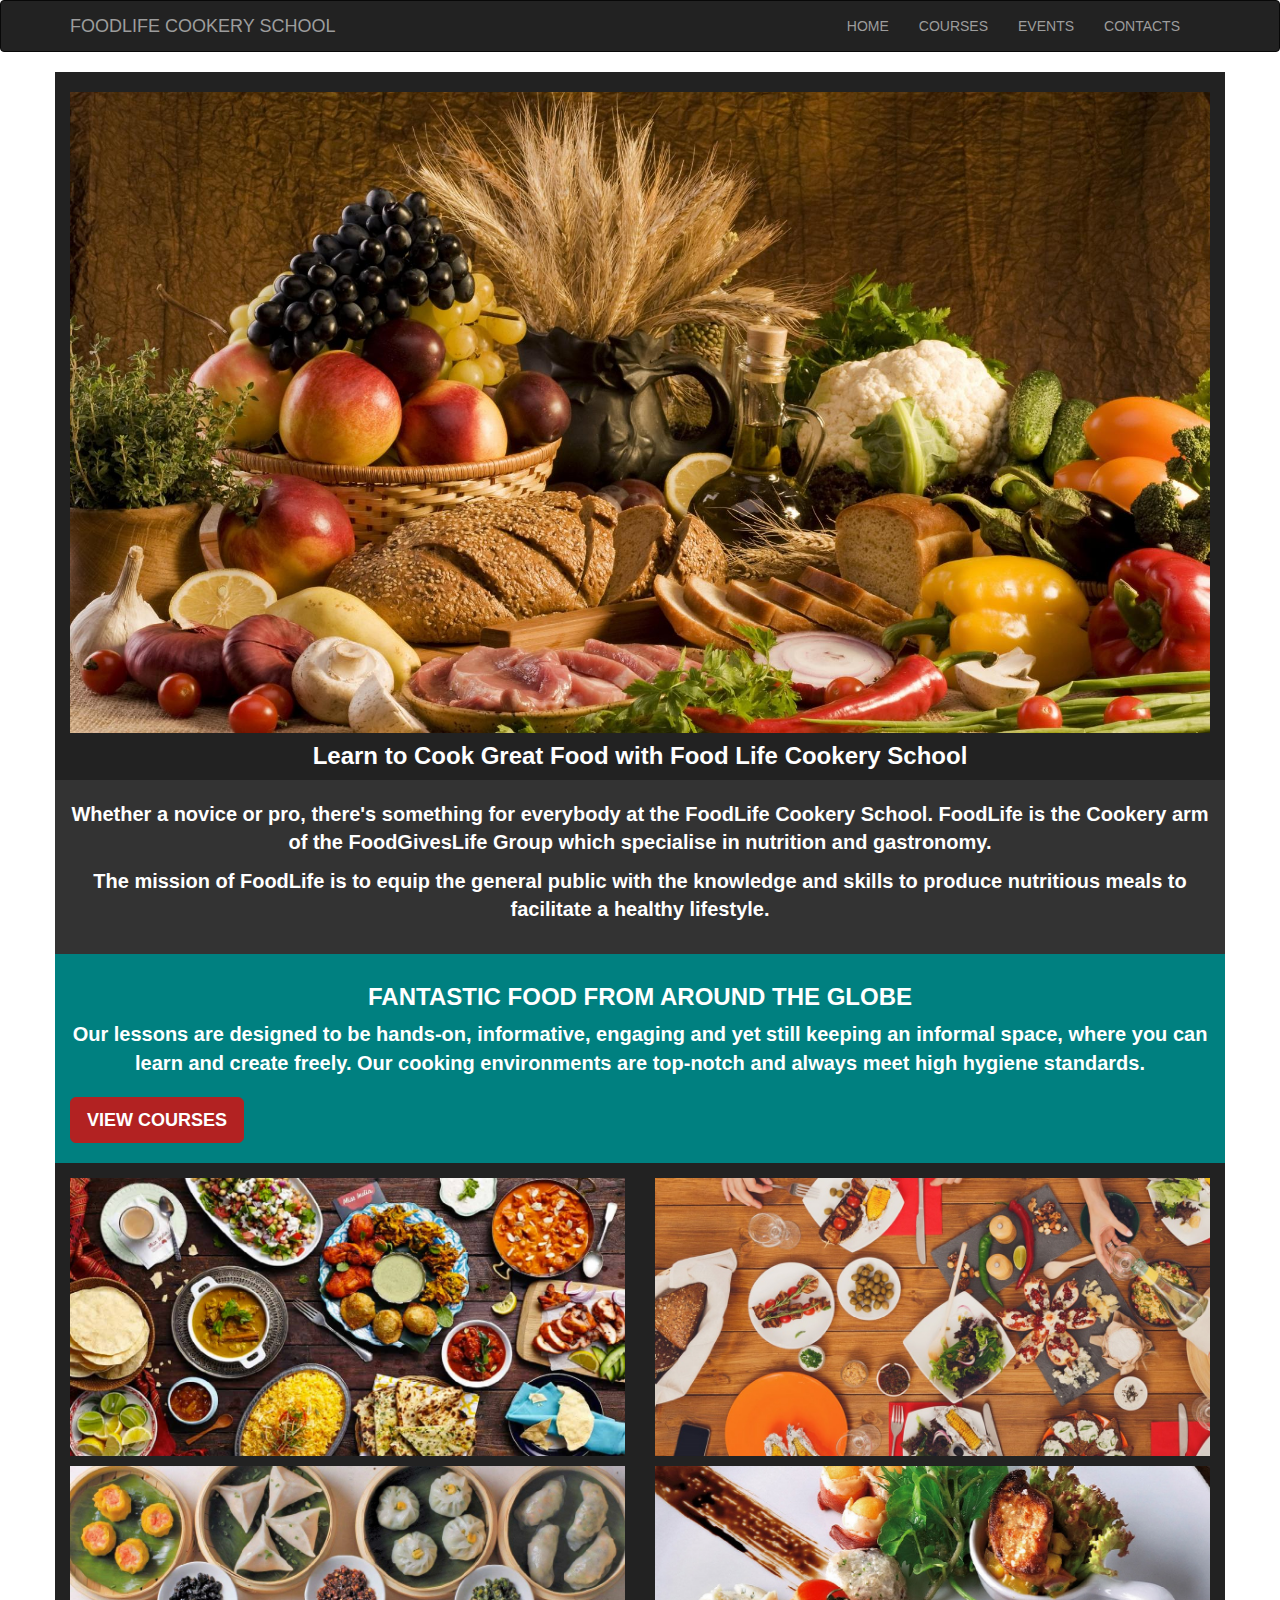
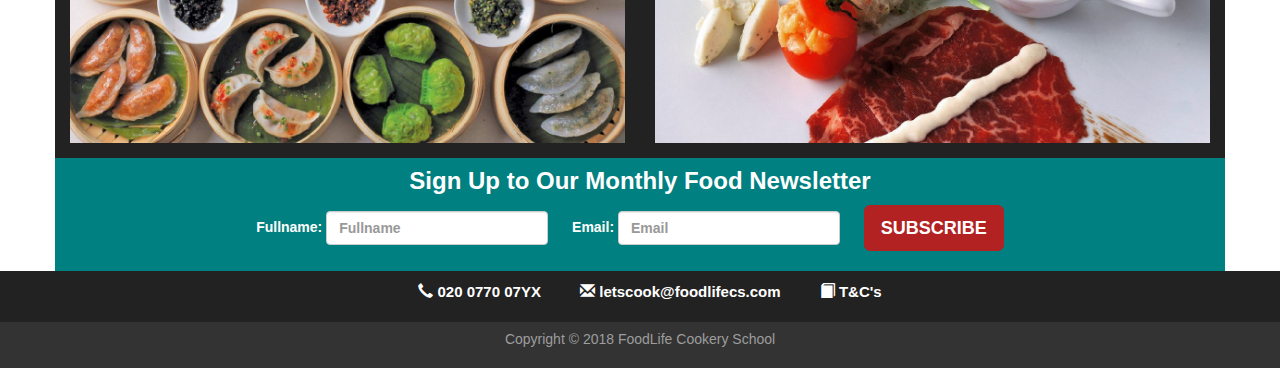
<file: index.html>
<!DOCTYPE html>
<html lang="en">
<head>

	<meta charset="utf-8">
	<title>FoodLife Cookery School</title>
	<!--Set up viewpoert for responsive design-->
	<meta name="viewport" content="width=device-width, initial-scale=1">
	<!--Load bootstrap CSS-->
	<link type="text/css" rel="stylesheet" href="bootstrap-3.3.7-dist/css/bootstrap.min.css">
	<!--Load external CSS-->
	<link rel="stylesheet" type="text/css" href="css/homeForm.css"> 	<!--load newsletter signup form-->
	<link rel="stylesheet" type="text/css" href="css/homeImages.css">	<!--load homepage images-->
	<link rel="stylesheet" type="text/css" href="css/siteFooter.css"> 	<!--load footer-->
	<link rel="stylesheet" type="text/css" href="css/homeFinal.css"> 	<!--load remaining css styling-->
	<!--load external script-->
	<link rel="stylesheet" type="text/javascript" href="#">

</head>
<body>
<!--....................Main Navigation............................-->
	<nav class="navbar navbar-inverse">
		<div class="container"> <!-- adds margin to brand and links-->
			<div class="navbar-header">
				<a class="navbar-brand" href="">FOODLIFE COOKERY SCHOOL</a>
				<!-- Responsive Navigation Menu Button-->
				<button type="button" class="navbar-toggle collapsed" data-toggle="collapse" data-target="#myCollapsingList">
					<span class="icon-bar"></span>
					<span class="icon-bar"></span>
					<span class="icon-bar"></span>
				</button>
			</div>

			<!--........Navigation Links With Responsive Classes...-->
			<ul id="myCollapsingList" class="nav navbar-nav navbar-right collapse navbar-collapse">
				<li><a href="index.html">HOME</a></li>
				<li><a href="Courses.html">COURSES</a></li>
				<li><a href="Events.html">EVENTS</a></li>
				<li><a href="Contacts.html">CONTACTS</a></li>
			</ul>
		</div>
	</nav>
<!--...................Content Area...............................-->

<div class="container">
	<!--...................row 1, Main Pic..............-->
	
		<div class="row" id="row1">
			<div class="col-sm-12 col-md-12">
				<img class="img-responsive" src="images/home/home1.jpg" alt="Fruits and Vegetables">
				<div class="headerImgCaption">
					<h3><b>Learn to Cook Great Food with Food Life Cookery School<b></h3>
				</div>	
			</div>
		</div>
	
	<!--...................row 2...............-->
	
		<div class="row" id="row2">
			<div class="col-sm-12 col-md-12" id="welcome">
				<p>Whether a novice or pro, there's something for everybody at the FoodLife Cookery School. 
				FoodLife is the Cookery arm of the FoodGivesLife Group which specialise in nutrition and gastronomy. </p>
				<p>The mission of FoodLife is to equip the general public with the knowledge and skills 
				to produce nutritious meals to facilitate a healthy lifestyle.</p>				
			</div>
		</div>
	
	<!--...................row 3...............-->
	
		<div class="row" id="row3">
			<div class="col-sm-12 col-md-12" id="courseIntro">
				<h3><b>FANTASTIC FOOD FROM AROUND THE GLOBE</b></h3>
				<p>Our lessons are designed to be hands-on, informative, engaging and yet still keeping an informal space, where you can learn and create freely. Our cooking environments are top-notch and always meet high hygiene standards.</p>
				<button class="btn btn-lg btn-default"><a href="Courses.html"><b>VIEW COURSES</b></a></button>
			</div>
		</div>		
	
	<!--...................row 4, Food Pics..............-->
	
		<div class="row" id="row4">
			<div class="col-sm-6 col-md-6" id="pic1">
				<img class="img-responsive" src="images/home/home1.1.jpg" alt="Indian Food">	
			</div>
			<div class="col-sm-6 col-md" id="pic2">
				<img class="img-responsive" src="images/home/home2.jpg" alt="Moroccan Food">
			</div>
		</div>
	
	<!--...................row 5, Food Pics...............-->
	
		<div class="row" id="row5">
			<div class="col-sm-6 col-md-6" id="pic3">
				<img class="img-responsive" src="images/home/home3.jpg" alt="Pan Asian Food">
			</div>
			<div class="col-sm-6 col-md-6" id="pic4">
				<img class="img-responsive" src="images/home/home4.jpg" alt="Continental Food">
			</div>
		</div>
	
	<!--................row 6, Newsletter Signup...........-->
	
		<div class="row" id="row6">
			<div class="col-sm-12 col-md-12" id="formBox">
				<h3><b>Sign Up to Our Monthly Food Newsletter</b></h3>
				<form class="form-inline">
					<div class="form-group">
						<label for="inputFullname" id="Fname">Fullname:</label> 
						<input type="text" class="form-control" placeholder="Fullname" id="userFname">
					</div>
					<div class="form-group">
						<label for="inputEmail" id="Email">Email:</label>
						<input type="email" class="form-control" placeholder="Email" id="userEmail">
					</div>
					<div class="form-group">
						<button type="submit" class="btn btn-lg" id="formSubmit"><b>SUBSCRIBE</b></button>
					</div>
				</form>
			</div>
		</div>	
</div>

	<!--........................footer...................-->
	<footer>
		<div class="upperFooter">
			<ul class="list-unstyled list-inline">
				<li><span class="glyphicon glyphicon-earphone"></span><a href="#">  020 0770 07YX</a></li>
				<li><span class="glyphicon glyphicon-envelope"></span><a href="#">  letscook@foodlifecs.com</a></li>
				<li><span class="glyphicon glyphicon-book"></span><a href="#">  T&C's</a></li>
			</ul>
		</div>
		<div class="lowerFooter">
			<h4>Copyright © 2018 FoodLife Cookery School</h4>
		</div>
	</footer>

</body>

<!--..................Load jQuery Library from jQuery CDN (content delivery network)..........................-->

<!-- The integrity and crossorigin attributes are used for Subresource Integrity (SRI) checking. This allows browsers 
to ensure that resources hosted on third-party servers have not been tampered with. Use of SRI is recommended as a 
best-practice, whenever libraries are loaded from a third-party source. See srihash.org-->
<script src="https://code.jquery.com/jquery-3.3.1.min.js" integrity="sha256-FgpCb/KJQlLNfOu91ta32o/NMZxltwRo8QtmkMRdAu8=" crossorigin="anonymous"></script>

<!--Load bootstrap javascript-->
<script src="bootstrap-3.3.7-dist/js/bootstrap.min.js"></script>

</html>
</file>
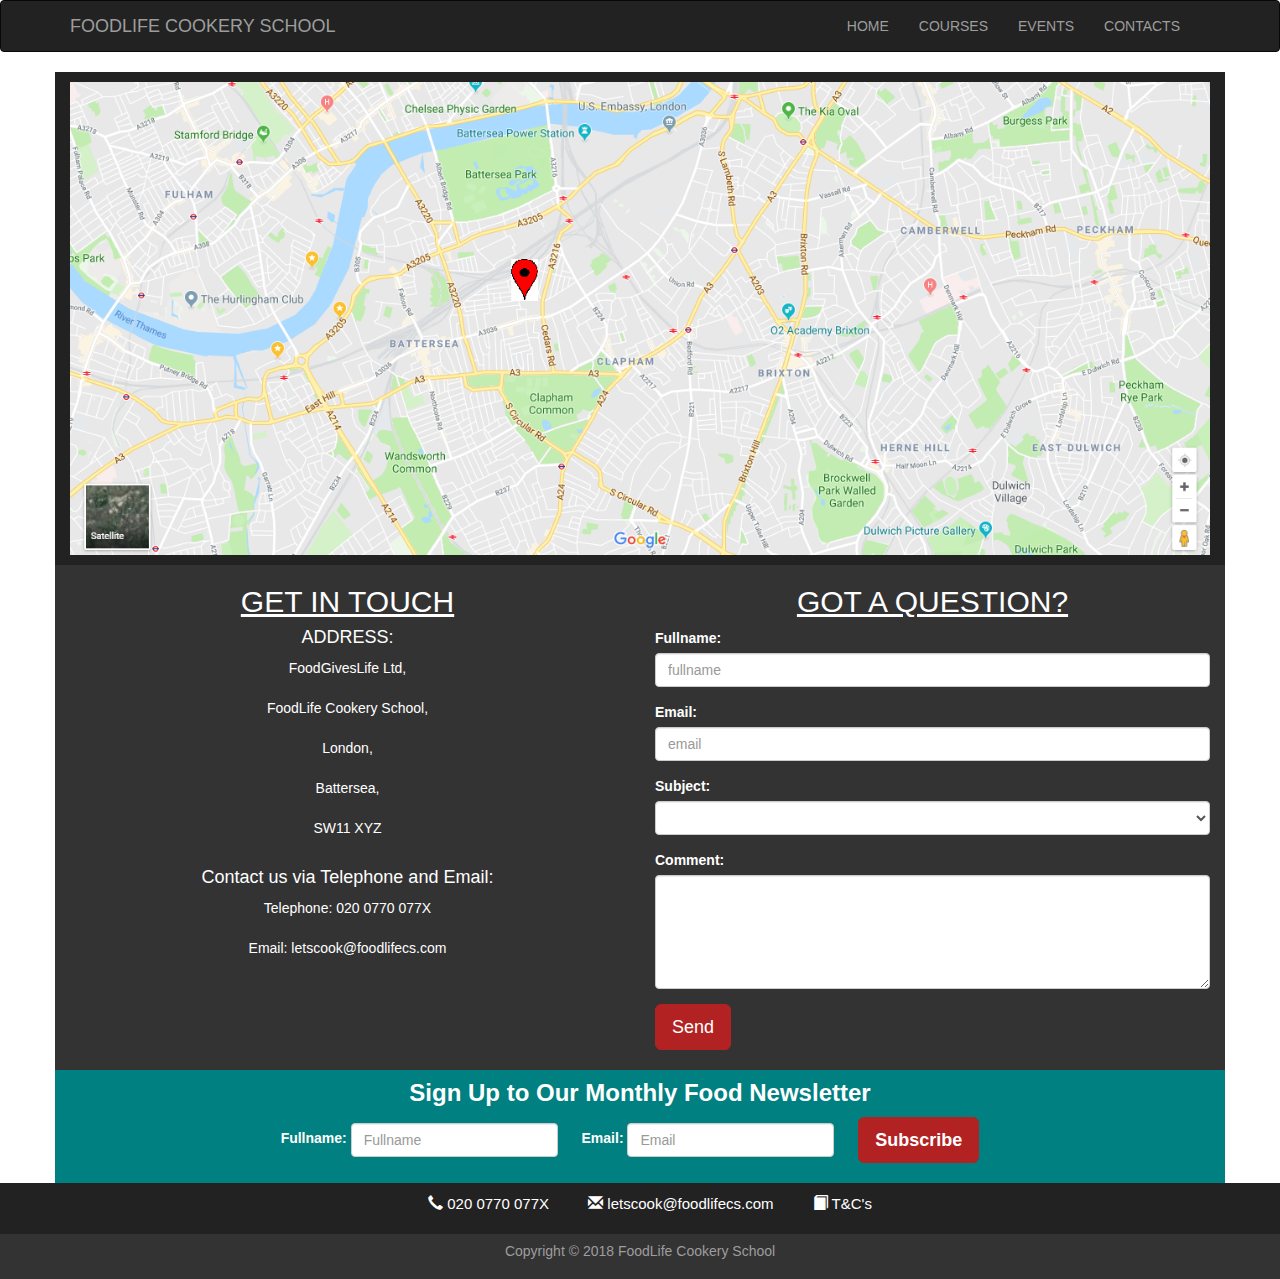
<file: Contacts.html>
<!DOCTYPE html>
<html lang="en">
<head>

	<meta charset="utf-8">
	<title>FoodLife Cookery School</title>
	<!--Set up viewpoert for responsive design-->
	<meta name="viewport" content="width=device-width, initial-scale=1">
	<!--Load bootstrap CSS-->
	<link type="text/css" rel="stylesheet" href="bootstrap-3.3.7-dist/css/bootstrap.min.css">
	<!--Load external CSS-->
	<link rel="stylesheet" type="text/css" href="css/siteFooter.css">	<!--footer css-->
	<link rel="stylesheet" type="text/css" href="css/contactsForm.css"> <!--Load Newsletter css-->
	<link rel="stylesheet" type="text/css" href="css/contactsFinal.css"> <!--remaining css styling-->
	<!--load external script-->
	<link rel="stylesheet" type="text/javascript" href="#">

</head>
<body>
<!--....................Main Navigation.............-->
	<nav class="navbar navbar-inverse">
		<div class="container"> <!-- adds margin to brand and links-->
			<div class="navbar-header">
				<a class="navbar-brand" href="">FOODLIFE COOKERY SCHOOL</a>
				<!-- Responsive Navigation Menu Button-->
				<button type="button" class="navbar-toggle collapsed" data-toggle="collapse" data-target="#myCollapsingList">
					<span class="icon-bar"></span>
					<span class="icon-bar"></span>
					<span class="icon-bar"></span>
				</button>
			</div>

			<!--........Navigation Links With Responsive Classes...-->
			<ul id="myCollapsingList" class="nav navbar-nav navbar-right collapse navbar-collapse">
				<li><a href="index.html">HOME</a></li>
				<li><a href="Courses.html">COURSES</a></li>
				<li><a href="Events.html">EVENTS</a></li>
				<li><a href="Contacts.html">CONTACTS</a></li>
			</ul>
		</div>
	</nav>
<!--...................Content Area...............................-->

<div class="container">
	<!--...................row 1, location map...............-->
	<div class="row" id="row1">
		<div class="col-sm-12 col-lg-12">
			<img class="img-responsive" src="images/contacts/map1.PNG" alt="Location Map">
		</div>
	</div>
	<!--...................row 2, contact...............-->
	<div class="row" id="row2">
		<div class="col-sm-6 col-lg-6">
			<h2>GET IN TOUCH</h2>
			<article>			
				<h4>ADDRESS:</h4>
				<p id="address">
					FoodGivesLife Ltd,<br><br>
					FoodLife Cookery School,<br><br>
					London,<br><br>
					Battersea,<br><br>
					SW11 XYZ<br><br>
				</p>
				<h4>Contact us via Telephone and Email:</h4>
				<p>	
					Telephone: 020 0770 077X<br><br>
					Email: letscook@foodlifecs.com 
				</p>
			</article>
		</div>

		<div class="col-sm-6 col-lg-6">
			<h2>GOT A QUESTION?</h2>
			<form>
				<div class="form-group">
					<label for="inputFullname" id="contactFname">Fullname:</label>
					<input class="form-control" type="text" placeholder="fullname" id="inputFname">
				</div>
				<div class="form-group">
					<label for="inputEmail" id="contactEmail">Email:</label>
					<input class="form-control" type="email" placeholder="email" id="inputEmail">
				</div>
				<div class="form-group">
					<label for="select">Subject:</label>
					<select class="form-control" id="selectList">
						<option></option>
						<option>Login</option>
						<option>Newsletter Signup</option>
						<option>Courses/Sessions</option>
						<option>Payments</option>
					</select>
				</div>
				<div class="form-group">
					<label for="comment">Comment:</label>
					<textarea class="form-control" rows="5" id="comment"></textarea>
				</div>
				<button type="submit" class="btn btn-lg" id="sendButton"><a href="#">Send</a></button>
			</form>
		</div>

	</div>
	<!--...................row 3, nwesletter sign up...............-->
	<div class="row" id="row3">
		<div class="col-sm-12 col-md-12" id="formBox">
			<h3><b>Sign Up to Our Monthly Food Newsletter</b></h3>
			<form class="form-inline">
				<div class="form-group">
					<label for="inputFullname" id="Fname">Fullname:</label> 
					<input type="text" class="form-control" placeholder="Fullname" id="userFname">
				</div>
				<div class="form-group">
					<label for="inputEmail" id="Email">Email:</label>
					<input type="email" class="form-control" placeholder="Email" id="userEmail">
				</div>
				<div class="form-group">
					<button type="submit" class="btn btn-lg" id="formSubmit"><b>Subscribe</b></button>
				</div>
			</form>
		</div>
	</div>

</div>
	<!--........................................................-->
	<footer>
		<div class="upperFooter">
			<ul class="list-unstyled list-inline">
				<li><span class="glyphicon glyphicon-earphone"></span><a href="#">  020 0770 077X</a></li>
				<li><span class="glyphicon glyphicon-envelope"></span><a href="#">  letscook@foodlifecs.com</a></li>
				<li><span class="glyphicon glyphicon-book"></span><a href="#">  T&C's</a></li>
			</ul>
		</div>
		<div class="lowerFooter">
			<h4>Copyright © 2018 FoodLife Cookery School</h4>
		</div>
	</footer>

</body>

<!--..................Load jQuery Library from jQuery CDN (content delivery network)..........................-->

<!-- The integrity and crossorigin attributes are used for Subresource Integrity (SRI) checking. This allows browsers 
to ensure that resources hosted on third-party servers have not been tampered with. Use of SRI is recommended as a 
best-practice, whenever libraries are loaded from a third-party source. See srihash.org-->

<script src="https://code.jquery.com/jquery-3.3.1.min.js" integrity="sha256-FgpCb/KJQlLNfOu91ta32o/NMZxltwRo8QtmkMRdAu8=" crossorigin="anonymous"></script>

<!--Load bootstrap javascript-->
<script src="bootstrap-3.3.7-dist/js/bootstrap.min.js"></script>

</html>
</file>
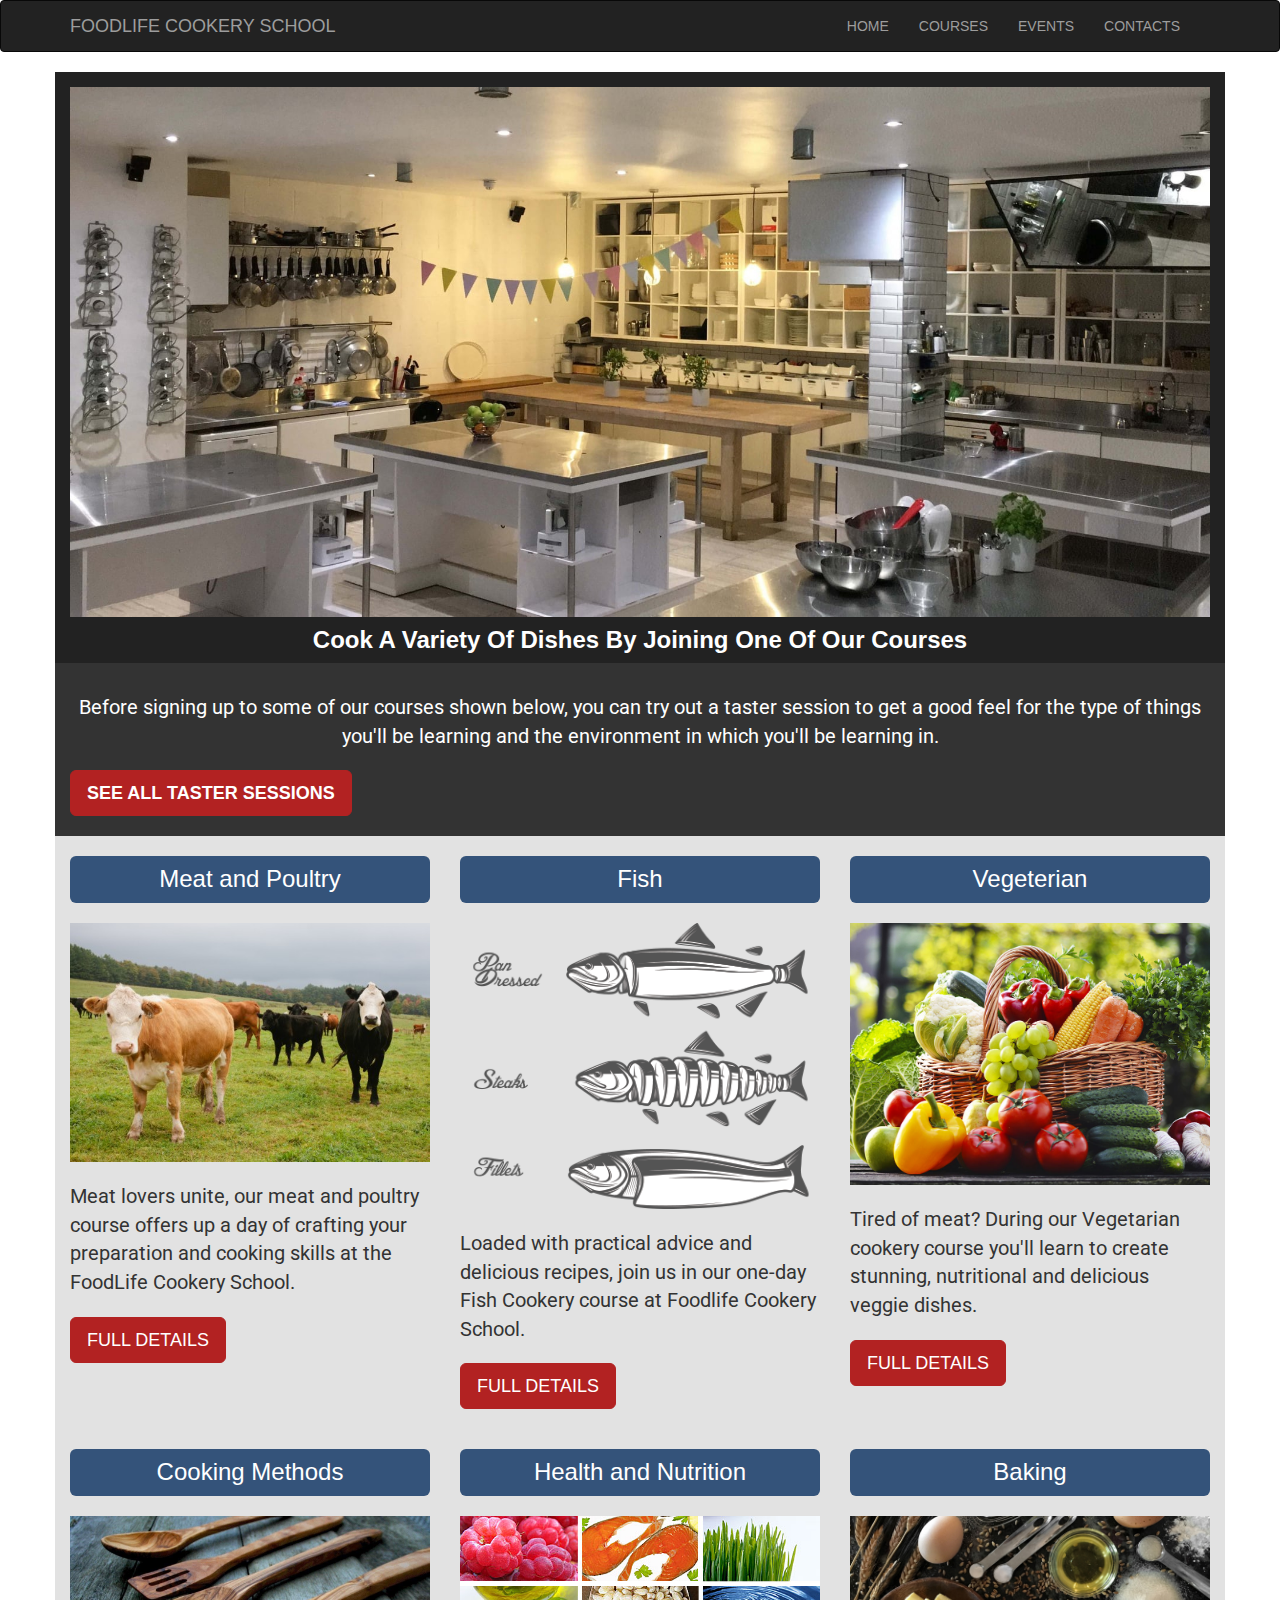
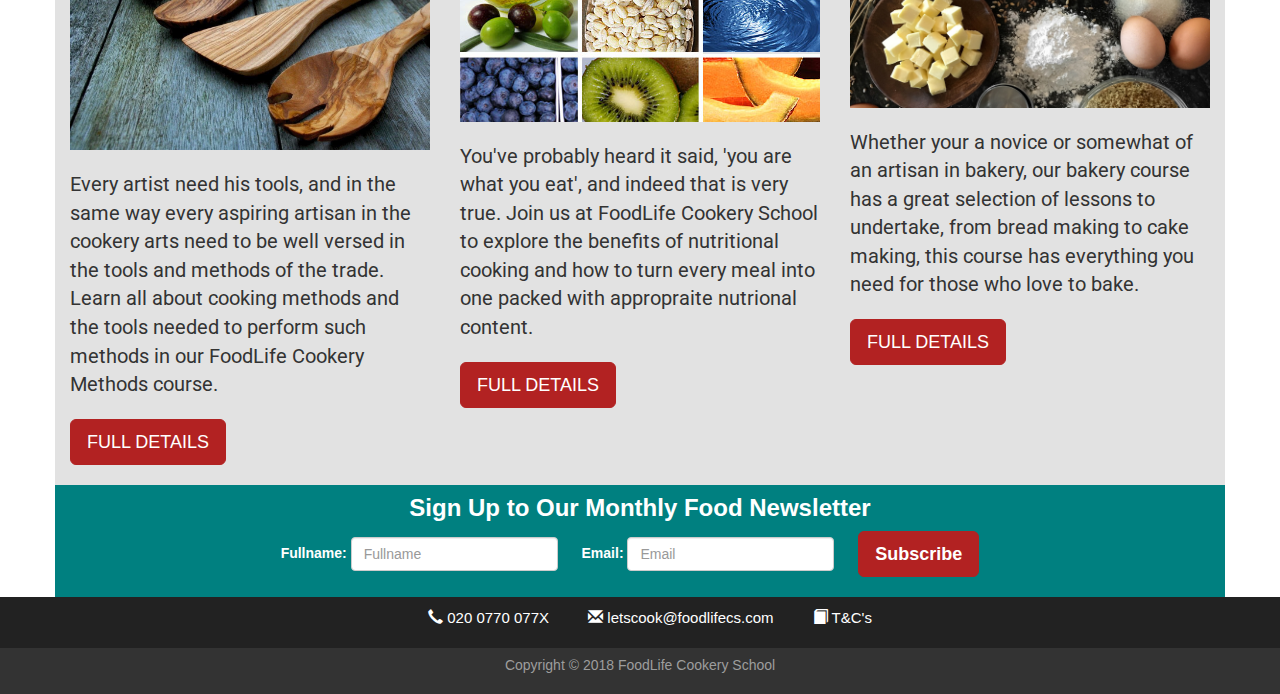
<file: Courses.html>
<!DOCTYPE html>
<html lang="en">
<head>

	<meta charset="utf-8">
	<title>FoodLife Cookery School</title>
	<!--Set up viewpoert for responsive design-->
	<meta name="viewport" content="width=device-width, initial-scale=1">
	<!--Load bootstrap CSS-->
	<link type="text/css" rel="stylesheet" href="bootstrap-3.3.7-dist/css/bootstrap.min.css">
	<!--Load external CSS-->
	<link rel="stylesheet" type="text/css" href="css/siteFooter.css"> 			<!--load site footer-->
	<link rel="stylesheet" type="text/css" href="css/coursesForm.css"> 			<!--load newsletter signup-->
	<link rel="stylesheet" type="text/css" href="css/coursesImages.css"> 		<!--load images-->
	<link rel="stylesheet" type="text/css" href="css/coursesTasterSession.css"> <!--load tester session row-->
	<link rel="stylesheet" type="text/css" href="css/coursesFinal.css"> 		<!--load remaining css styling-->
	<!--Load Font style-->
	<link href="https://fonts.googleapis.com/css?family=Roboto" rel="stylesheet">
	<!--load external script-->
	<link rel="stylesheet" type="text/javascript" href="#">

</head>
<body>
<!--....................Main Navigation.............-->
	<nav class="navbar navbar-inverse">
		<div class="container"> <!-- adds margin to brand and links-->
			<div class="navbar-header">
				<a class="navbar-brand" href="">FOODLIFE COOKERY SCHOOL</a>
				<!-- Responsive Navigation Menu Button-->
				<button type="button" class="navbar-toggle collapsed" data-toggle="collapse" data-target="#myCollapsingList">
					<span class="icon-bar"></span>
					<span class="icon-bar"></span>
					<span class="icon-bar"></span>
				</button>
			</div>

			<!--........Navigation Links With Responsive Classes...-->
			<ul id="myCollapsingList" class="nav navbar-nav navbar-right collapse navbar-collapse">
				<li><a href="index.html">HOME</a></li>
				<li><a href="Courses.html">COURSES</a></li>
				<li><a href="Events.html">EVENTS</a></li>
				<li><a href="Contacts.html">CONTACTS</a></li>
			</ul>
		</div>
	</nav>
<!--.......................Content Area..................................................-->

<div class="container">
	<!--...................row 1, Main pic................................-->
	<div class="row" id="row1">
		<div class="col-sm-12 col-md-12">
			<img class="img-responsive" src="images/courses/courses3.jpg" alt="kitchen">
			<div class="headerImgCaption">
				<h3><b> cook a variety of dishes by joining one of our courses</b></h3>
			</div>
		</div>
	</div>

	<!--...................row 2, Taster Sessions..........................-->
	<div class="row" id="row2">
		<div class="col-sm-12 col-md-12" id="taster">
			<p>Before signing up to some of our courses shown below, you can try out a taster 
			session to get a good feel for the type of things you'll be learning and the environment 
			in which you'll be learning in.</p>
			<button class="btn btn-lg btn-default"><a href="#"><b>SEE ALL TASTER SESSIONS</b></a></button>	
		</div>
	</div>

	<!--...................row 3, Courses 1...................................-->

	<div class="row" id="row3">
		<div class="col-sm-4 col-md-4">
			<h3>Meat and Poultry</h3>
			<img class="img-responsive" src="images/courses/beef4.jpg" alt="Beefs cows roaming field">
			<p>Meat lovers unite, our meat and poultry course offers up a day of crafting
			your preparation and cooking skills at the FoodLife Cookery School.</p>
			<button class="btn btn-lg"><a href="">FULL DETAILS</a></button>
				
		</div>
		<div class="col-sm-4 col-md-4">
			<h3>Fish</h3>
			<img class="img-responsive" src="images/courses/fish1.png" alt="Fish Cuts">
			<p>Loaded with practical advice and delicious recipes, join us in our one-day 
			Fish Cookery course at Foodlife Cookery School.</p>
			<button class="btn btn-lg"><a href="">FULL DETAILS</a></button>

				
		</div>
		<div class="col-sm-4 col-md-4">
			<h3>Vegeterian</h3>
			<img class="img-responsive" src="images/courses/veggie2.jpg" alt="Vegetables">
			<p>Tired of meat? During our Vegetarian cookery course you'll 
			learn to create stunning, nutritional and delicious veggie dishes.</p>
			<button class="btn btn-lg"><a href="">FULL DETAILS</a></button>
				
		</div>
	</div>
		
	<!--...................row 4, Courses 2...................................-->
	<div class="row" id="row4">
		<div class="col-sm-4 col-md-4">
			<h3>Cooking Methods</h3>
			<img class="img-responsive" src="images/courses/cookingtools1.jpg" alt="Wooden Spoons">
			<p>Every artist need his tools, and in the same way every aspiring artisan in the cookery arts need to be well versed 
			in the tools and methods of the trade. Learn all about cooking methods and the tools needed to perform such methods
			in our FoodLife Cookery Methods course.</p>
			<button class="btn btn-lg"><a href="">FULL DETAILS</a></button>
			
		</div>
		<div class="col-sm-4 col-md-4">
			<h3>Health and Nutrition</h3>
			<img class="img-responsive" src="images/courses/healthnutri1.jpg" alt="Health and Nutrition">
			<p>You've probably heard it said, 'you are what you eat', and indeed that is very true.
			Join us at FoodLife Cookery School to explore the benefits of nutritional cooking and how to 
			turn every meal into one packed with appropraite nutrional content. </p>
			<button class="btn btn-lg"><a href="">FULL DETAILS</a></button>

				
		</div>
		<div class="col-sm-4 col-md-4">
			<h3>Baking</h3>
			<img class="img-responsive" src="images/courses/baking1.jpg" alt="Baking tools">
			<p>Whether your a novice or somewhat of an artisan in bakery, our bakery course
			has a great selection of lessons to undertake, from bread making to cake making, this course has
			everything you need for those who love to bake.</p>
			<button class="btn btn-lg"><a href="">FULL DETAILS</a></button>
				
		</div>
	</div>
	<!--...................row 5, Newsletter signup.............-->
	<div class="row" id="row5">
		<div class="col-sm-12 col-md-12" id="formBox">
			<h3><b>Sign Up to Our Monthly Food Newsletter</b></h3>
			<form class="form-inline">
				<div class="form-group">
					<label for="inputFullname" id="Fname">Fullname:</label> 
					<input type="text" class="form-control" placeholder="Fullname" id="userFname">
				</div>
				<div class="form-group">
					<label for="inputEmail" id="Email">Email:</label>
					<input type="email" class="form-control" placeholder="Email" id="userEmail">
				</div>
				<div class="form-group">
					<button type="submit" class="btn btn-lg" id="formSubmit"><b>Subscribe</b></button>
				</div>
			</form>
		</div>
	</div>

</div>

	<!--........................................................-->
	<footer>
		<div class="upperFooter">
			<ul class="list-unstyled list-inline">
				<li><span class="glyphicon glyphicon-earphone"></span><a href="#">  020 0770 077X</a></li>
				<li><span class="glyphicon glyphicon-envelope"></span><a href="#">  letscook@foodlifecs.com</a></li>
				<li><span class="glyphicon glyphicon-book"></span><a href="#">  T&C's</a></li>
			</ul>
		</div>
		<div class="lowerFooter">
			<h4>Copyright © 2018 FoodLife Cookery School</h4>
		</div>
	</footer>

</body>

<!--..................Load jQuery Library from jQuery CDN (content delivery network)..........................-->

<!-- The integrity and crossorigin attributes are used for Subresource Integrity (SRI) checking. This allows browsers 
to ensure that resources hosted on third-party servers have not been tampered with. Use of SRI is recommended as a 
best-practice, whenever libraries are loaded from a third-party source. See srihash.org-->

<script src="https://code.jquery.com/jquery-3.3.1.min.js" integrity="sha256-FgpCb/KJQlLNfOu91ta32o/NMZxltwRo8QtmkMRdAu8=" crossorigin="anonymous"></script>

<!--Load bootstrap javascript-->
<script src="bootstrap-3.3.7-dist/js/bootstrap.min.js"></script>

</html>
</file>
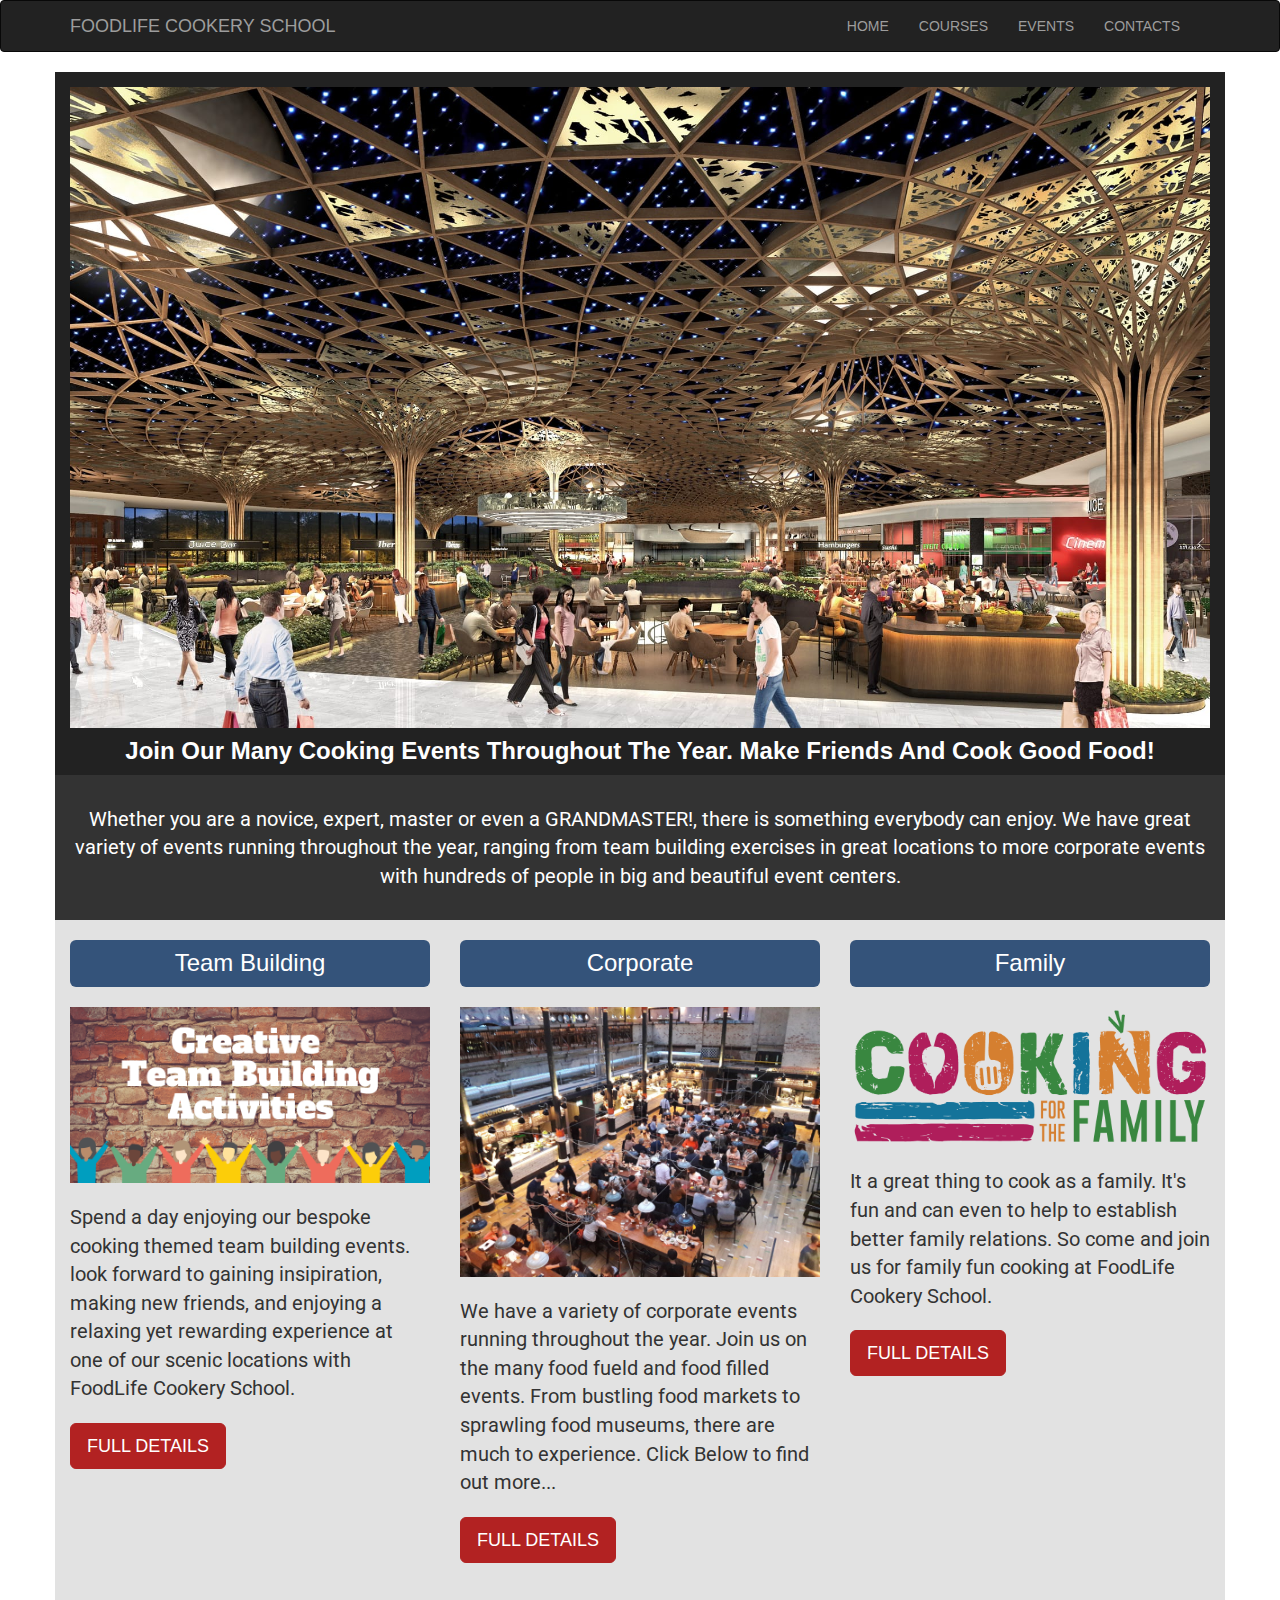
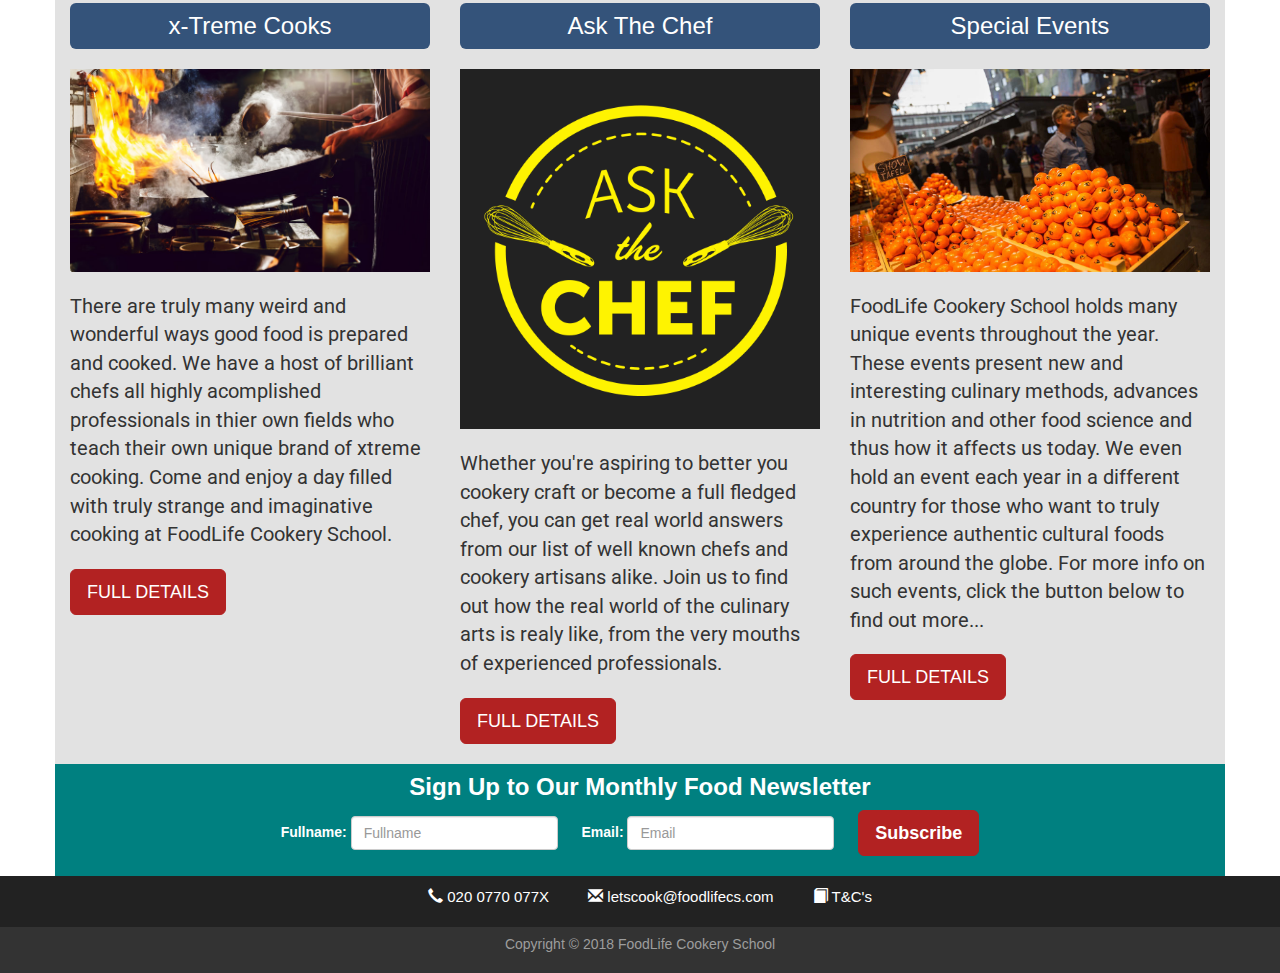
<file: Events.html>
<!DOCTYPE html>
<html lang="en">
<head>

	<meta charset="utf-8">
	<title>FoodLife Cookery School</title>
	<!--Set up viewpoert for responsive design-->
	<meta name="viewport" content="width=device-width, initial-scale=1">
	<!--Load bootstrap CSS-->
	<link type="text/css" rel="stylesheet" href="bootstrap-3.3.7-dist/css/bootstrap.min.css">
	<!--Load external CSS-->
	<link rel="stylesheet" type="text/css" href="css/siteFooter.css"> 	<!--load site footer-->
	<link rel="stylesheet" type="text/css" href="css/eventsForm.css"> 	<!--load newsletter sign up-->
	<link rel="stylesheet" type="text/css" href="css/eventsImages.css"> <!--load images-->
	<link rel="stylesheet" type="text/css" href="css/eventsIntro.css">  <!--load intro section-->
	<link rel="stylesheet" type="text/css" href="css/eventsFinal.css">  <!--load remaining css styling-->
	<!--Load Font style-->
	<link href="https://fonts.googleapis.com/css?family=Roboto" rel="stylesheet">
	<!--load external script-->
	<link rel="stylesheet" type="text/javascript" href="#">

</head>
<body>
<!--....................Main Navigation.............-->
	<nav class="navbar navbar-inverse">
		<div class="container"> <!-- adds margin to brand and links-->
			<div class="navbar-header">
				<a class="navbar-brand" href="">FOODLIFE COOKERY SCHOOL</a>
				<!-- Responsive Navigation Menu Button-->
				<button type="button" class="navbar-toggle collapsed" data-toggle="collapse" data-target="#myCollapsingList">
					<span class="icon-bar"></span>
					<span class="icon-bar"></span>
					<span class="icon-bar"></span>
				</button>
			</div>

			<!--........Navigation Links With Responsive Classes...-->
			<ul id="myCollapsingList" class="nav navbar-nav navbar-right collapse navbar-collapse">
				<li><a href="index.html">HOME</a></li>
				<li><a href="Courses.html">COURSES</a></li>
				<li><a href="Events.html">EVENTS</a></li>
				<li><a href="Contacts.html">CONTACTS</a></li>
			</ul>
		</div>
	</nav>
<!--.......................Content Area..................................................-->

<div class="container">
	<!--...................row 1, Main pic................................-->
	<div class="row" id="row1">
		<div class="col-sm-12 col-md-12">
			<img class="img-responsive" src="images/events/events1.jpg" alt="Events">
			<div class="headerImgCaption">
				<h3><b>Join our many cooking events throughout the year. Make friends and cook good food!</b></h3>
			</div>
		</div>
	</div>

	<!--...................row 2, Intro..........................-->
	<div class="row" id="row2">
		<div class="col-sm-12 col-md-12" id="intro">
				<p>Whether you are a novice, expert, master or even a GRANDMASTER!, there is something 
				everybody can enjoy. We have great variety of events running throughout the year, ranging 
				from team building exercises in great locations to more corporate events with hundreds 
				of people in big and beautiful event centers.</p>	
		</div>
	</div>

	<!--...................row 3, Events 1...................................-->

	<div class="row" id="row3">
		<div class="col-sm-4 col-md-4">
			<h3>Team Building</h3>
			<img class="img-responsive" src="images/events/team-building1.png" alt="Team Building Logo">
			<p>Spend a day enjoying our bespoke cooking themed team building events. look forward to gaining insipiration, 
			making new friends, and enjoying a relaxing yet rewarding experience at one of our scenic locations 
			with FoodLife Cookery School.</p>
			<button class="btn btn-lg"><a href="">FULL DETAILS</a></button>
				
		</div>
		<div class="col-sm-4 col-md-4">
			<h3>Corporate</h3>
			<img class="img-responsive" src="images/events/corporate1.jpg" alt="Corporate Event">
			<p>We have a variety of corporate events running throughout the year. Join us on the many food fueld and food
			filled events. From bustling food markets to sprawling food museums, there are much to experience.
			Click Below to find out more...</p>
			<button class="btn btn-lg"><a href="">FULL DETAILS</a></button>

				
		</div>
		<div class="col-sm-4 col-md-4">
			<h3>Family</h3>
			<img class="img-responsive" src="images/events/family1.png" alt="Family Cooking Logo">
			<p>It a great thing to cook as a family. It's fun and can even to help to establish better family relations. 
			So come and join us for family fun cooking at FoodLife Cookery School.</p>
			<button class="btn btn-lg"><a href="">FULL DETAILS</a></button>
				
		</div>
	</div>
		
	<!--...................row 4, Events 2...................................-->
	<div class="row" id="row4">
		<div class="col-sm-4 col-md-4">
			<h3>x-Treme Cooks</h3>
			<img class="img-responsive" src="images/events/xtreme2.jpg" alt="Extreme Cooking">
			<p>There are truly many weird and wonderful ways good food is prepared and cooked.
			We have a host of brilliant chefs all highly acomplished professionals in thier own fields who
			teach their own unique brand of xtreme cooking. Come and enjoy a day filled with truly strange and imaginative cooking at
			FoodLife Cookery School.</p>
			<button class="btn btn-lg"><a href="">FULL DETAILS</a></button>
			
		</div>
		<div class="col-sm-4 col-md-4">
			<h3>Ask The Chef</h3>
			<div id="askchef1">
				<img class="img-responsive" src="images/events/askchef1.png" alt="Ask the Chef Logo">
			</div>
			<p>Whether you're aspiring to better you cookery craft or become a full fledged chef, you can get
			real world answers from our list of well known chefs and cookery artisans alike. 
			Join us to find out how the real world of the culinary arts is realy like, from the very mouths of 
			experienced professionals. </p>
			<button class="btn btn-lg"><a href="">FULL DETAILS</a></button>

				
		</div>
		<div class="col-sm-4 col-md-4">
			<h3>Special Events</h3>
			<img class="img-responsive" src="images/events/special-events1.jpg" alt="Market Stall">
			<p>FoodLife Cookery School holds many unique events throughout the year. These events present new and interesting 
			culinary methods, advances in nutrition and other food science and thus how it affects us today. 
			We even hold an event each year in a different country for those who want to truly experience authentic cultural foods
			from around the globe. For more info on such events, click the button below to find out more...</p>
			<button class="btn btn-lg"><a href="">FULL DETAILS</a></button>
				
		</div>
	</div>
	<!--...................row 5, Newsletter signup.............-->
	<div class="row" id="row5">
		<div class="col-sm-12 col-md-12" id="formBox">
			<h3><b>Sign Up to Our Monthly Food Newsletter</b></h3>
			<form class="form-inline">
				<div class="form-group">
					<label for="inputFullname" id="Fname">Fullname:</label> 
					<input type="text" class="form-control" placeholder="Fullname" id="userFname">
				</div>
				<div class="form-group">
					<label for="inputEmail" id="Email">Email:</label>
					<input type="email" class="form-control" placeholder="Email" id="userEmail">
				</div>
				<div class="form-group">
					<button type="submit" class="btn btn-lg" id="formSubmit"><b>Subscribe</b></button>
				</div>
			</form>
		</div>
	</div>

</div>

	<!--........................................................-->
	<footer>
		<div class="upperFooter">
			<ul class="list-unstyled list-inline">
				<li><span class="glyphicon glyphicon-earphone"></span><a href="#">  020 0770 077X</a></li>
				<li><span class="glyphicon glyphicon-envelope"></span><a href="#">  letscook@foodlifecs.com</a></li>
				<li><span class="glyphicon glyphicon-book"></span><a href="#">  T&C's</a></li>
			</ul>
		</div>
		<div class="lowerFooter">
			<h4>Copyright © 2018 FoodLife Cookery School</h4>
		</div>
	</footer>

</body>

<!--..................Load jQuery Library from jQuery CDN (content delivery network)..........................-->

<!-- The integrity and crossorigin attributes are used for Subresource Integrity (SRI) checking. This allows browsers 
to ensure that resources hosted on third-party servers have not been tampered with. Use of SRI is recommended as a 
best-practice, whenever libraries are loaded from a third-party source. See srihash.org-->

<script src="https://code.jquery.com/jquery-3.3.1.min.js" integrity="sha256-FgpCb/KJQlLNfOu91ta32o/NMZxltwRo8QtmkMRdAu8=" crossorigin="anonymous"></script>

<!--Load bootstrap javascript-->
<script src="bootstrap-3.3.7-dist/js/bootstrap.min.js"></script>

</html>
</file>
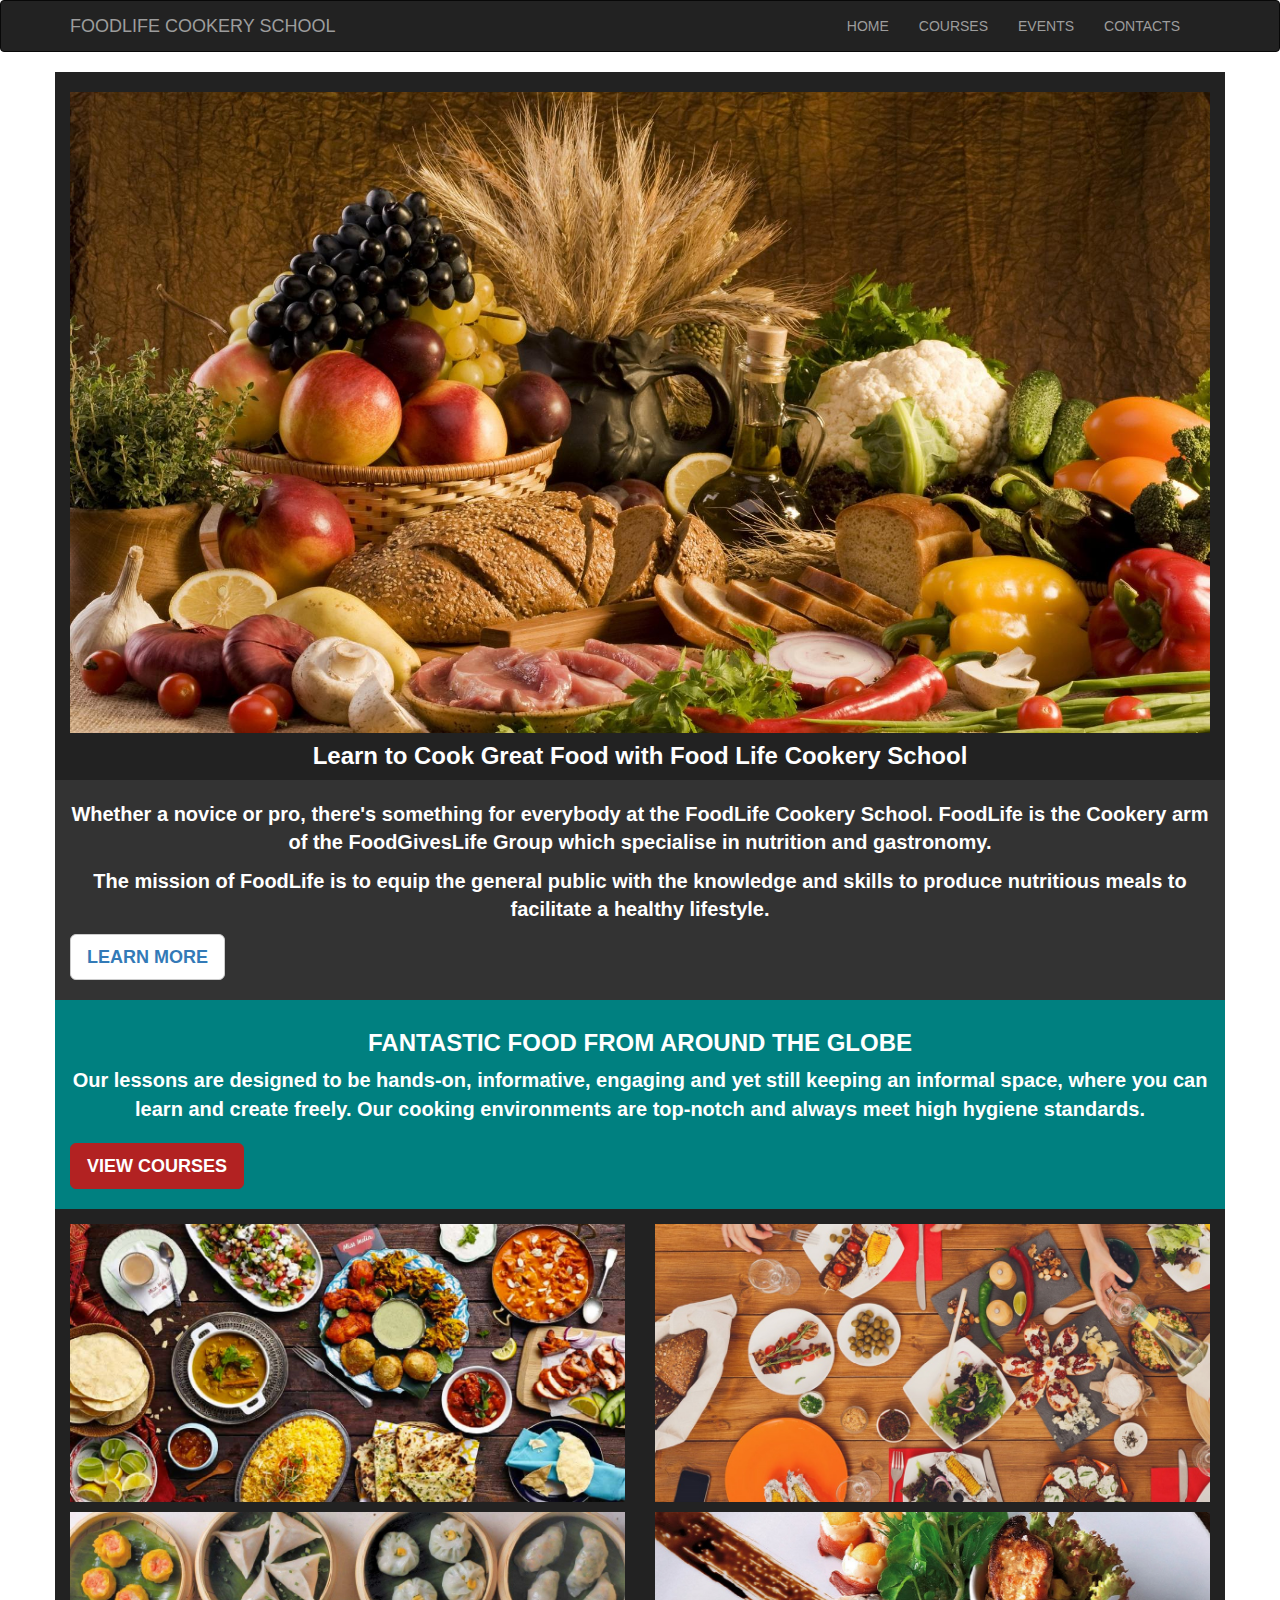
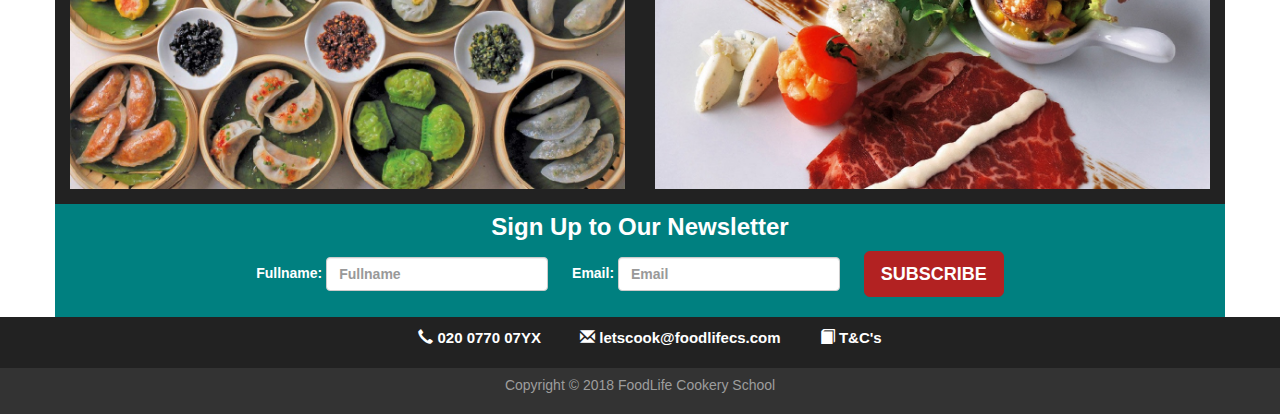
<file: Home.html>
<!DOCTYPE html>
<html lang="en">
<head>

	<meta charset="utf-8">
	<title>FoodLife Cookery School</title>
	<!--Set up viewpoert for responsive design-->
	<meta name="viewport" content="width=device-width, initial-scale=1">
	<!--Load bootstrap CSS-->
	<link type="text/css" rel="stylesheet" href="bootstrap-3.3.7-dist/css/bootstrap.min.css">
	<!--Load external CSS-->
	<link rel="stylesheet" type="text/css" href="css/homeForm.css"> 	<!--load newsletter signup form-->
	<link rel="stylesheet" type="text/css" href="css/homeImages.css">	<!--load homepage images-->
	<link rel="stylesheet" type="text/css" href="css/siteFooter.css"> 	<!--load footer-->
	<link rel="stylesheet" type="text/css" href="css/homeFinal.css"> 	<!--load remaining css styling-->
	<!--load external script-->
	<link rel="stylesheet" type="text/javascript" href="#">

</head>
<body>
<!--....................Main Navigation............................-->
	<nav class="navbar navbar-inverse">
		<div class="container"> <!-- adds margin to brand and links-->
			<div class="navbar-header">
				<a class="navbar-brand" href="">FOODLIFE COOKERY SCHOOL</a>
				<!-- Responsive Navigation Menu Button-->
				<button type="button" class="navbar-toggle collapsed" data-toggle="collapse" data-target="#myCollapsingList">
					<span class="icon-bar"></span>
					<span class="icon-bar"></span>
					<span class="icon-bar"></span>
				</button>
			</div>

			<!--........Navigation Links With Responsive Classes...-->
			<ul id="myCollapsingList" class="nav navbar-nav navbar-right collapse navbar-collapse">
				<li><a href="Home.html">HOME</a></li>
				<li><a href="Courses.html">COURSES</a></li>
				<li><a href="Events.html">EVENTS</a></li>
				<li><a href="#">CONTACTS</a></li>
			</ul>
		</div>
	</nav>
<!--...................Content Area...............................-->

<div class="container">
	<!--...................row 1, Main Pic..............-->
	
		<div class="row" id="row1">
			<div class="col-sm-12 col-md-12">
				<img class="img-responsive" src="images/home/home1.jpg" alt="Fruits and Vegetables">
				<div class="headerImgCaption">
					<h3><b>Learn to Cook Great Food with Food Life Cookery School<b></h3>
				</div>	
			</div>
		</div>
	
	<!--...................row 2...............-->
	
		<div class="row" id="row2">
			<div class="col-sm-12 col-md-12" id="welcome">
				<p>Whether a novice or pro, there's something for everybody at the FoodLife Cookery School. 
				FoodLife is the Cookery arm of the FoodGivesLife Group which specialise in nutrition and gastronomy. </p>
				<p>The mission of FoodLife is to equip the general public with the knowledge and skills 
				to produce nutritious meals to facilitate a healthy lifestyle.</p>
				<button class="btn btn-lg btn-default"><a href="#"><b>LEARN MORE</b></a></button>				
			</div>
		</div>
	
	<!--...................row 3...............-->
	
		<div class="row" id="row3">
			<div class="col-sm-12 col-md-12" id="courseIntro">
				<h3><b>FANTASTIC FOOD FROM AROUND THE GLOBE</b></h3>
				<p>Our lessons are designed to be hands-on, informative, engaging and yet still keeping an informal space, where you can learn and create freely. Our cooking environments are top-notch and always meet high hygiene standards.</p>
				<button class="btn btn-lg btn-default"><a href="Courses.html"><b>VIEW COURSES</b></a></button>
			</div>
		</div>		
	
	<!--...................row 4, Food Pics..............-->
	
		<div class="row" id="row4">
			<div class="col-sm-6 col-md-6" id="pic1">
				<img class="img-responsive" src="images/home/home1.1.jpg" alt="Indian Food">	
			</div>
			<div class="col-sm-6 col-md" id="pic2">
				<img class="img-responsive" src="images/home/home2.jpg" alt="Moroccan Food">
			</div>
		</div>
	
	<!--...................row 5, Food Pics...............-->
	
		<div class="row" id="row5">
			<div class="col-sm-6 col-md-6" id="pic3">
				<img class="img-responsive" src="images/home/home3.jpg" alt="Pan Asian Food">
			</div>
			<div class="col-sm-6 col-md-6" id="pic4">
				<img class="img-responsive" src="images/home/home4.jpg" alt="Continental Food">
			</div>
		</div>
	
	<!--................row 6, Newsletter Signup...........-->
	
		<div class="row" id="row6">
			<div class="col-sm-12 col-md-12" id="formBox">
				<h3><b>Sign Up to Our Newsletter</b></h3>
				<form class="form-inline">
					<div class="form-group">
						<label for="inputFullname" id="Fname">Fullname:</label> 
						<input type="text" class="form-control" placeholder="Fullname" id="userFname">
					</div>
					<div class="form-group">
						<label for="inputEmail" id="Email">Email:</label>
						<input type="email" class="form-control" placeholder="Email" id="userEmail">
					</div>
					<div class="form-group">
						<button type="submit" class="btn btn-lg" id="formSubmit"><b>SUBSCRIBE</b></button>
					</div>
				</form>
			</div>
		</div>	
</div>

	<!--........................footer...................-->
	<footer>
		<div class="upperFooter">
			<ul class="list-unstyled list-inline">
				<li><span class="glyphicon glyphicon-earphone"></span><a href="#">  020 0770 07YX</a></li>
				<li><span class="glyphicon glyphicon-envelope"></span><a href="#">  letscook@foodlifecs.com</a></li>
				<li><span class="glyphicon glyphicon-book"></span><a href="#">  T&C's</a></li>
			</ul>
		</div>
		<div class="lowerFooter">
			<h4>Copyright © 2018 FoodLife Cookery School</h4>
		</div>
	</footer>

</body>

<!--..................Load jQuery Library from jQuery CDN (content delivery network)..........................-->

<!-- The integrity and crossorigin attributes are used for Subresource Integrity (SRI) checking. This allows browsers 
to ensure that resources hosted on third-party servers have not been tampered with. Use of SRI is recommended as a 
best-practice, whenever libraries are loaded from a third-party source. See srihash.org-->
<script src="https://code.jquery.com/jquery-3.3.1.min.js" integrity="sha256-FgpCb/KJQlLNfOu91ta32o/NMZxltwRo8QtmkMRdAu8=" crossorigin="anonymous"></script>

<!--Load bootstrap javascript-->
<script src="bootstrap-3.3.7-dist/js/bootstrap.min.js"></script>

</html>
</file>
<file: css/homeForm.css>
.form-inline .form-group {
	margin-right: 20px;
}

.form-inline {
	text-align: center;
	margin-bottom: 10px;
}

#formBox h3 {
	margin-top: 0px;
	text-align:center;
	color: #fff; /*White*/
}

#formBox {
	background-color: #008080; /*Teal*/
	padding-bottom: 10px;
	padding-top: 10px;
}

#formSubmit {
	background-color: #B22222; /*Firebrick*/
	color:white;
	border-color: #B22222;
	padding-top: 10px;
}

#Fname {
	color: #fff;
}

#Email {
	color: #fff;
}
</file>
<file: css/homeImages.css>
.headerImgCaption {
	text-align:center;
	margin: 0px 0px;
	background-color: #222;
	color: #ffffff;
}

.headerImgCaption h3 {
	margin: 0px 0px; 
	padding:10px 5px; 
}

#row4 {
	padding-bottom: 5px;
	padding-top: 15px;
}

#row5 {
	padding-bottom: 15px;
	padding-top: 5px;
}
</file>
<file: css/siteFooter.css>
footer {
	color: #fff;
}

.upperFooter {
	text-align: center;
	font-size: 1.5rem; /* default html font size is 10px. so 1.5rem is 15px*/
	padding-bottom: 10px;
	padding-top: 10px;
	background-color: #222;
}

.upperFooter ul li a {
	color: #fff;

}

.upperFooter ul li {
	margin-left: 25px;
}

.lowerFooter h4 {
	margin: 0px;
	padding-top: 10px;
	padding-bottom: 20px;
	text-align: center;
	color: #9d9d9d;
	font-size: 14px;
}

.lowerFooter {
	background-color: #333;
}
</file>
<file: css/homeFinal.css>
/*..............................row 1 ................................*/
#row1 {
	background-color: #222;
	padding-top: 20px;
}

/*..............................row 2 ................................*/
#row2 {
	background-color: #333;
}

#welcome {
	padding-top: 20px;
	padding-bottom: 20px;
	color: #fff;
	font-size: 2rem; /*root html font size is 10 px. 2rem is 20px;*/
}

#welcome p {
	text-align: center;
}

/*..............................row 3 .................................*/
#row3 {
	background-color: #008080; /*teal*/
}

#courseIntro {
	padding-top: 20px;
	padding-bottom: 20px;
	color: #fff;
	font-size: 2rem; /*root html font size is 10 px. 2rem is 20px;*/
}

#courseIntro h3 {
	margin-top: 0px;
	padding-top: 10px;
	text-align: center;
}

#courseIntro p {
	text-align: center;
	margin-bottom: 20px;
}

#courseIntro button {
	background-color: #B22222; /*Firebrick*/
	border-color: #B22222;
}

#courseIntro button a {
	text-decoration: none;
	color: #fff;
}

/*................................row 4 ...............................*/
#row4 {
	background-color: #222;
}

/*.................................row 5 ..............................*/
#row5 {
	background-color: #222;
}
</file>
<file: css/contactsForm.css>
/*.............................row 3............................*/
.form-inline .form-group {
	margin-right: 20px;
}

.form-inline {
	text-align: center;
	margin-bottom: 10px;
}

#formBox h3 {
	margin-top: 0px;
	text-align:center;
	color: #fff; /*White*/
}

#formBox {
	background-color: #008080; /*Teal*/
	padding-bottom: 10px;
	padding-top: 10px;
}

#formSubmit {
	background-color: #B22222; /*Firebrick*/
	color:white;
	border-color: #B22222;
	padding-top: 10px;
}

#Fname {
	color: #fff;
}

#Email {
	color: #fff;
}
</file>
<file: css/contactsFinal.css>
/*.............................row 1............................*/
#row1 {
	background-color: #222;
	padding-top: 10px;
	padding-bottom: 10px;
}


/*.............................row 2............................*/
#row2 {
	background-color: #333;
	color: white;
}

#row2 h2 {
	text-align: center;
}

#row2 article {
	text-align: center;
}

#row2 h2 {
	text-decoration: underline;
}

#sendButton {
	background-color: #B22222; /*Firebrick*/
	color:white;
	border-color: #B22222;
	padding-top: 10px;
	margin-bottom: 20px;
}

#sendButton a {
	text-decoration: none;
	color: white;
}
</file>
<file: css/coursesForm.css>
/*.............................row 5............................*/
.form-inline .form-group {
	margin-right: 20px;
}

.form-inline {
	text-align: center;
	margin-bottom: 10px;
}

#formBox h3 {
	margin-top: 0px;
	text-align:center;
	color: #fff; /*White*/
}

#formBox {
	background-color: #008080; /*Teal*/
	padding-bottom: 10px;
	padding-top: 10px;
}

#formSubmit {
	background-color: #B22222; /*Firebrick*/
	color:white;
	border-color: #B22222;
	padding-top: 10px;
}

#Fname {
	color: #fff;
}

#Email {
	color: #fff;
}
</file>
<file: css/coursesImages.css>
/*...........................row 1...............................*/
#row1 {
	background-color: #222;
	padding-top: 15px;
}

.headerImgCaption {
	text-align: center;
	background-color: #222; /*shade of grey*/
	color: #fff; /*white*/
	padding-top: 10px;
	padding-bottom: 10px;
}

.headerImgCaption h3 {
	text-transform: capitalize; /*transforms first character of each word to uppercase*/
	margin: 0px 0px; 
}

/*...........................row 3.............................*/
#row3 {
	background-color: #e2e2e2; /*shade of grey*/
}

#row3 h3 {
	text-align: center;
	background-color: #34537a;
	color: white;
	border-radius: 6px;
	padding: 10px 5px;
	margin:20px 0px;
}

#row3 p {
	margin-top: 20px;
	margin-bottom: 20px;
	font-size: 2rem; /*root html font is 10px. 2rem is 20px*/
	font-family: 'Roboto', sans-serif;
}

#row3 button {
	background-color: #B22222; /*Firebrick*/
	border-color: #B22222;
	margin-bottom: 20px;
}

#row3 a {
	text-decoration: none;
	color:white;
}

/*...........................row 4.............................*/
#row4 {
	background-color: #e2e2e2; /*shade of grey*/
}

#row4 h3 {
	text-align: center;
	background-color: #34537a;
	color: white;
	border-radius: 6px;
	padding: 10px 5px;
	margin:20px 0px;
}

#row4 p {
	margin-top: 20px;
	margin-bottom: 20px;
	font-size: 2rem; /*root html font is 10px. 2rem is 20px*/
	font-family: 'Roboto', sans-serif;
}

#row4 button {
	background-color: #B22222; /*Firebrick*/
	border-color: #B22222;
	margin-bottom: 20px;
}

#row4 a {
	text-decoration: none;
	color:white;
}
</file>
<file: css/coursesTasterSession.css>
/*...............................row 2...............................*/
#row2 {
	background-color: #333;
}

#taster {
	padding-top: 10px;
	padding-bottom: 20px;
	color: #fff;
}

#taster p {
	text-align: center;
	font-size: 2rem; /*root html font size is 10 px. 2rem is 20px;*/
	font-family: 'Roboto', sans-serif;
	padding: 20px 0px;
	margin-bottom: 0px;

}

#taster button {
	background-color: #B22222; /*Firebrick*/
	border-color: #B22222;
}

#taster button a {
	text-decoration: none;
	color: #fff;
}
</file>
<file: css/coursesFinal.css>
/*............................final css styling...................*/
</file>
<file: css/eventsForm.css>
/*.............................row 5............................*/
.form-inline .form-group {
	margin-right: 20px;
}

.form-inline {
	text-align: center;
	margin-bottom: 10px;
}

#formBox h3 {
	margin-top: 0px;
	text-align:center;
	color: #fff; /*White*/
}

#formBox {
	background-color: #008080; /*Teal*/
	padding-bottom: 10px;
	padding-top: 10px;
}

#formSubmit {
	background-color: #B22222; /*Firebrick*/
	color:white;
	border-color: #B22222;
	padding-top: 10px;
}

#Fname {
	color: #fff;
}

#Email {
	color: #fff;
}
</file>
<file: css/eventsImages.css>
/*...........................row 1...............................*/
#row1 {
	background-color: #222;
	padding-top: 15px;
}

.headerImgCaption {
	text-align: center;
	background-color: #222; /*shade of grey*/
	color: #fff; /*white*/
	padding-top: 10px;
	padding-bottom: 10px;
}

.headerImgCaption h3 {
	text-transform: capitalize; /*transforms first character of each word to uppercase*/
	margin: 0px 0px; 
}

/*...........................row 3.............................*/
#row3 {
	background-color: #e2e2e2; /*shade of grey*/
}

#row3 h3 {
	text-align: center;
	background-color: #34537a;
	color: white;
	border-radius: 6px;
	padding: 10px 5px;
	margin:20px 0px;
}

#row3 p {
	margin-top: 20px;
	margin-bottom: 20px;
	font-size: 2rem; /*root html font is 10px. 2rem is 20px*/
	font-family: 'Roboto', sans-serif;
}

#row3 button {
	background-color: #B22222; /*Firebrick*/
	border-color: #B22222;
	margin-bottom: 20px;
}

#row3 a {
	text-decoration: none;
	color:white;
}

/*...........................row 4.............................*/
#row4 {
	background-color: #e2e2e2; /*shade of grey*/
}

#row4 h3 {
	text-align: center;
	background-color: #34537a;
	color: white;
	border-radius: 6px;
	padding: 10px 5px;
	margin:20px 0px;
}

#row4 p {
	margin-top: 20px;
	margin-bottom: 20px;
	font-size: 2rem; /*root html font is 10px. 2rem is 20px*/
	font-family: 'Roboto', sans-serif;
}

#row4 button {
	background-color: #B22222; /*Firebrick*/
	border-color: #B22222;
	margin-bottom: 20px;
}

#row4 a {
	text-decoration: none;
	color:white;
}

#askchef1 {
	background-color: #222;
}
</file>
<file: css/eventsIntro.css>
/*...............................row 2...............................*/
#row2 {
	background-color: #333;
}

#intro {
	padding-top: 10px;
	padding-bottom: 10px;
	color: #fff;
}

#intro p {
	text-align: center;
	font-size: 2rem; /*root html font size is 10 px. 2rem is 20px;*/
	font-family: 'Roboto', sans-serif;
	padding: 20px 0px;
	margin-bottom: 0px;

}
</file>
<file: css/eventsFinal.css>
/*............................final css styling...................*/
</file>
